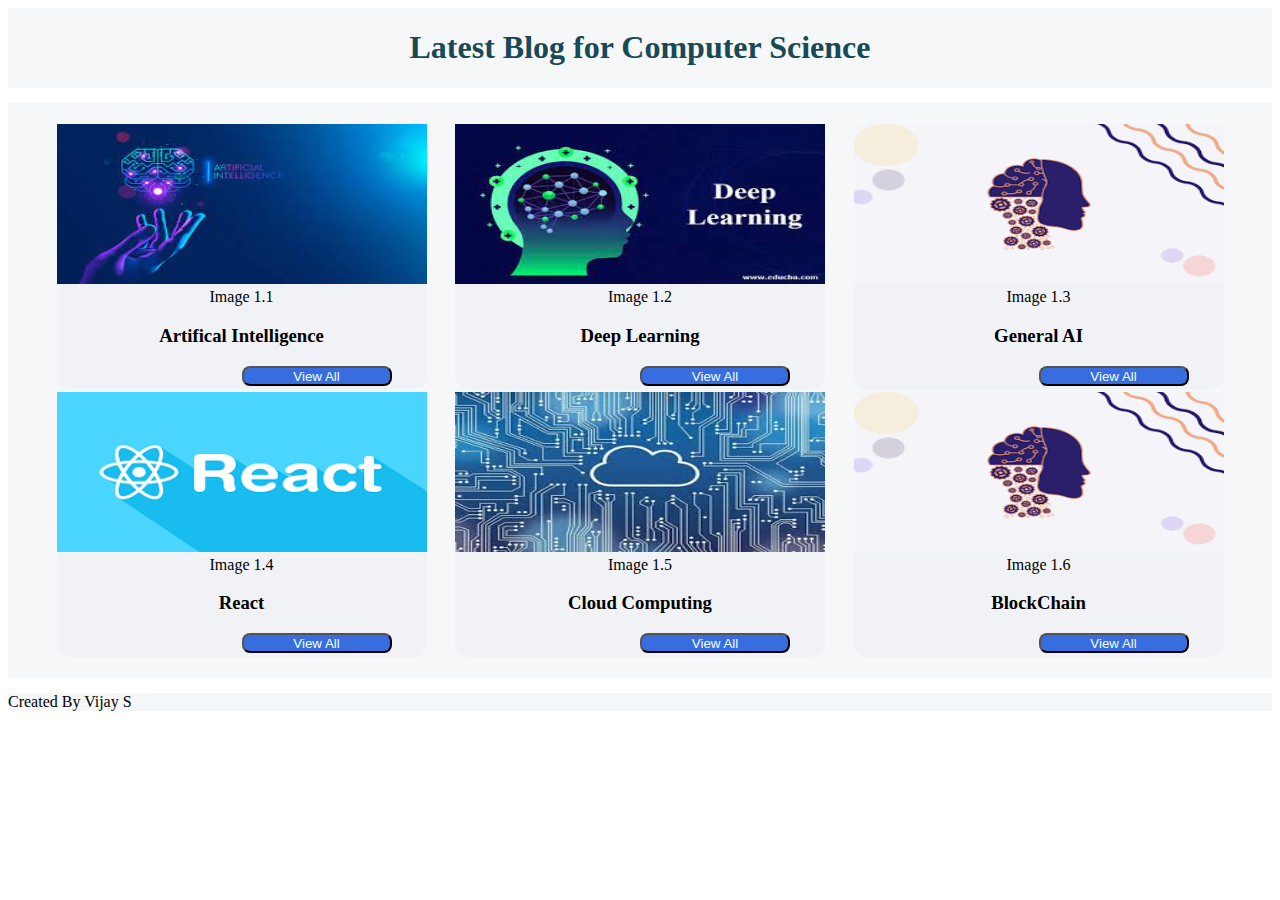
<file: index.html>
<!DOCTYPE html>
<html>
  <head>
    <title>home page</title>
    <link rel="stylesheet" href="./css/main.css" />
  </head>
  <body>
    <div class="container">
      <div class="header box">
        <h1>Latest Blog for Computer Science</h1>
      </div>
      <div class="content box">
        <div class="contextbox">
          <div class="image-container">
            <img src="./static/images/artifical.jpg" alt="artifical" />
            <figcaption>Image 1.1</figcaption>
          </div>
          <h3>Artifical Intelligence</h3>
          <div class="linktoblog">
            <button onclick="window.location.href='./blog1.html'">
              View All
            </button>
          </div>
        </div>
        <div class="contextbox">
          <div class="image-container">
            <img src="./static/images/download.jpg" alt="deeplearning" />
            <figcaption>Image 1.2</figcaption>
          </div>
          <h3>Deep Learning</h3>
          <div class="linktoblog">
            <button onclick="window.location.href='./blog2.html'">
              View All
            </button>
          </div>
        </div>
        <div class="contextbox">
          <div class="image-container">
            <img src="./static/images/general.png" alt="generalai" />
            <figcaption>Image 1.3</figcaption>
          </div>
          <h3>General AI</h3>
          <div class="linktoblog">
            <button onclick="window.location.href='./blog3.html'">
              View All
            </button>
          </div>
        </div>

        <div class="contextbox">
          <div class="image-container">
            <img src="./static/images/react.png" alt="react" />
            <figcaption>Image 1.4</figcaption>
          </div>
          <h3>React</h3>
          <div class="linktoblog">
            <button onclick="window.location.href='./blog.html'">
              View All
            </button>
          </div>
        </div>
        <div class="contextbox">
          <div class="image-container">
            <img src="./static/images/cloud.jpg" alt="cloudcomputing" />
            <figcaption>Image 1.5</figcaption>
          </div>
          <h3>Cloud Computing</h3>
          <div class="linktoblog">
            <button onclick="window.location.href='./blog5.html'">
              View All
            </button>
          </div>
        </div>

        <div class="contextbox">
          <div class="image-container">
            <img src="./static/images/general.png" alt="BlockChain" />
            <figcaption>Image 1.6</figcaption>
          </div>
          <h3>BlockChain</h3>
          <div class="linktoblog">
            <button onclick="window.location.href='./blog4.html'">
              View All
            </button>
          </div>
        </div>
      </div>
      <div class="footer box">Created By Vijay S</div>
    </div>
  </body>
</html>
</file>
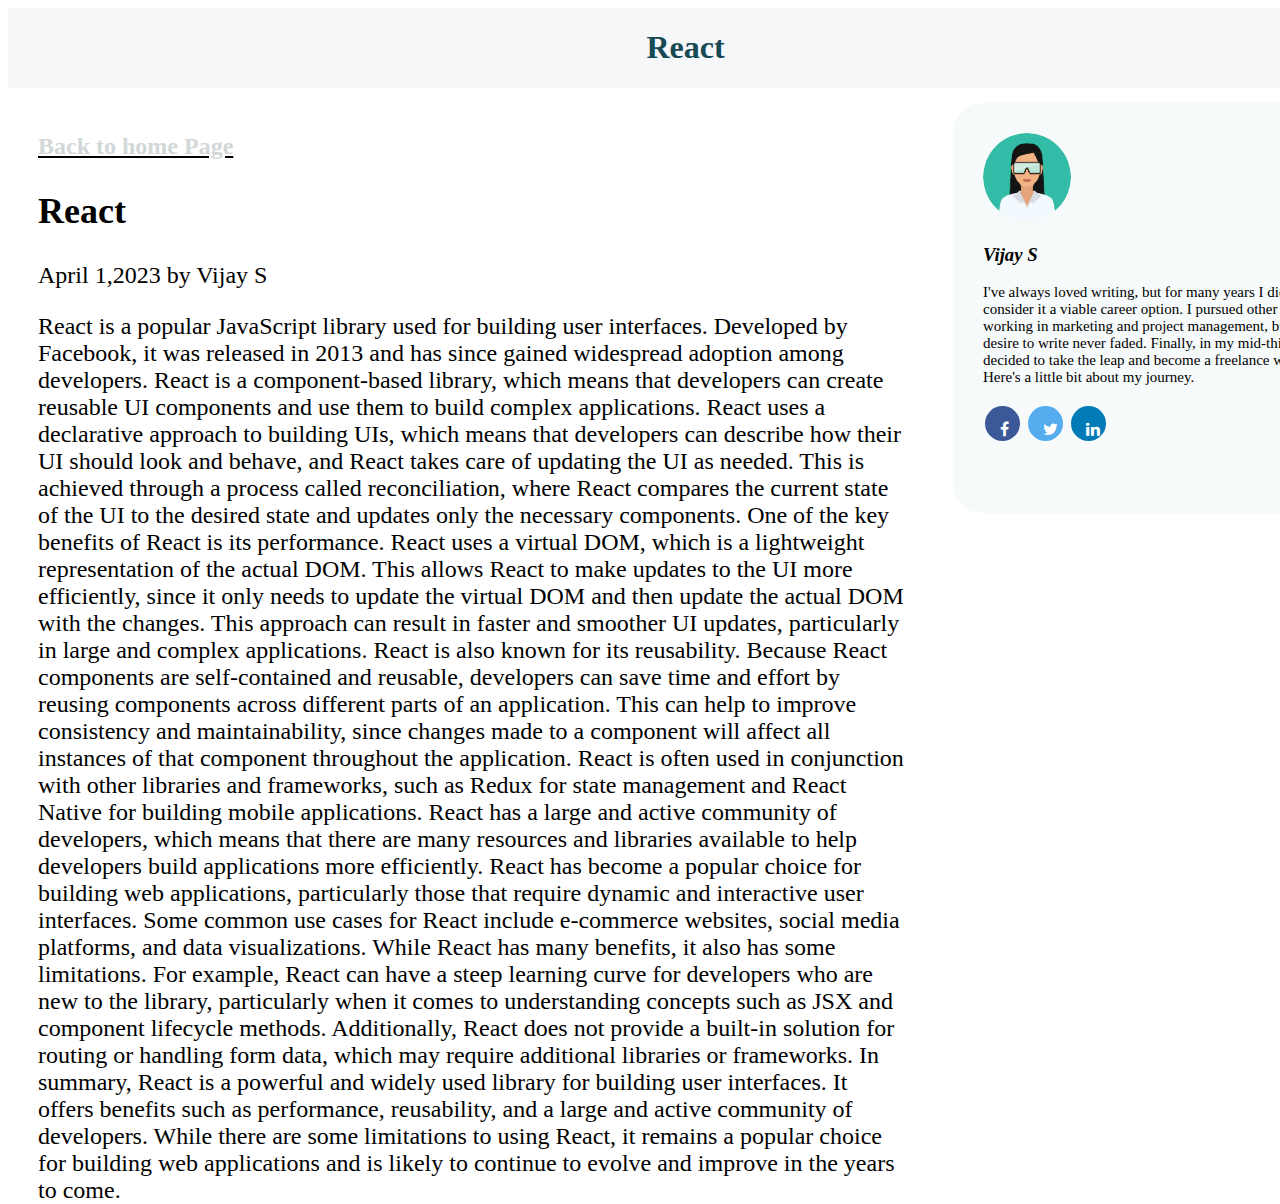
<file: blog.html>
<!DOCTYPE html>
<html>
  <head>
    <meta name="viewport" content="width=device-width, initial-scale=1" />
    <link
      rel="stylesheet"
      href="https://cdnjs.cloudflare.com/ajax/libs/font-awesome/4.7.0/css/font-awesome.min.css"
    />
    <title>blog page</title>
    <link rel="stylesheet" href="./css/main.css" />
  </head>
  <body>
    <div class="blogcontainer">
      <div class="header box">
        <h1 width:50px>React</h1>
      </div>
      <div class="authorcontent">
        <u><strong><a href="./index.html">Back to home Page</a></strong></u> 
        <h2>React</h2>
        <p font-family:roman>April 1,2023 by Vijay S</p>
        <p class="contentinmain">
          React is a popular JavaScript library used for building user
          interfaces. Developed by Facebook, it was released in 2013 and has
          since gained widespread adoption among developers. React is a
          component-based library, which means that developers can create
          reusable UI components and use them to build complex applications.
          React uses a declarative approach to building UIs, which means that
          developers can describe how their UI should look and behave, and React
          takes care of updating the UI as needed. This is achieved through a
          process called reconciliation, where React compares the current state
          of the UI to the desired state and updates only the necessary
          components. One of the key benefits of React is its performance. React
          uses a virtual DOM, which is a lightweight representation of the
          actual DOM. This allows React to make updates to the UI more
          efficiently, since it only needs to update the virtual DOM and then
          update the actual DOM with the changes. This approach can result in
          faster and smoother UI updates, particularly in large and complex
          applications. React is also known for its reusability. Because React
          components are self-contained and reusable, developers can save time
          and effort by reusing components across different parts of an
          application. This can help to improve consistency and maintainability,
          since changes made to a component will affect all instances of that
          component throughout the application. React is often used in
          conjunction with other libraries and frameworks, such as Redux for
          state management and React Native for building mobile applications.
          React has a large and active community of developers, which means that
          there are many resources and libraries available to help developers
          build applications more efficiently. React has become a popular choice
          for building web applications, particularly those that require dynamic
          and interactive user interfaces. Some common use cases for React
          include e-commerce websites, social media platforms, and data
          visualizations. While React has many benefits, it also has some
          limitations. For example, React can have a steep learning curve for
          developers who are new to the library, particularly when it comes to
          understanding concepts such as JSX and component lifecycle methods.
          Additionally, React does not provide a built-in solution for routing
          or handling form data, which may require additional libraries or
          frameworks. In summary, React is a powerful and widely used library
          for building user interfaces. It offers benefits such as performance,
          reusability, and a large and active community of developers. While
          there are some limitations to using React, it remains a popular choice
          for building web applications and is likely to continue to evolve and
          improve in the years to come.
        </p>
      </div>
      <div class="authorinfo">
        <div class="author">
          <img src="static/images/image2.jpg"/>
          <br />
          <h3><em>Vijay S</em></h3>
          <p class="userinfo">
            I've always loved writing, but for many years I didn't consider it a
            viable career option. I pursued other paths, working in marketing
            and project management, but the desire to write never faded.
            Finally, in my mid-thirties, I decided to take the leap and become a
            freelance writer. Here's a little bit about my journey.
          </p>
          <a href="#" class="fa fa-facebook"></a>
          <a href="#" class="fa fa-twitter"></a>
          <a href="#" class="fa fa-linkedin"></a>
        </div>
      </div>
    </div>
  </body>
</html>
</file>
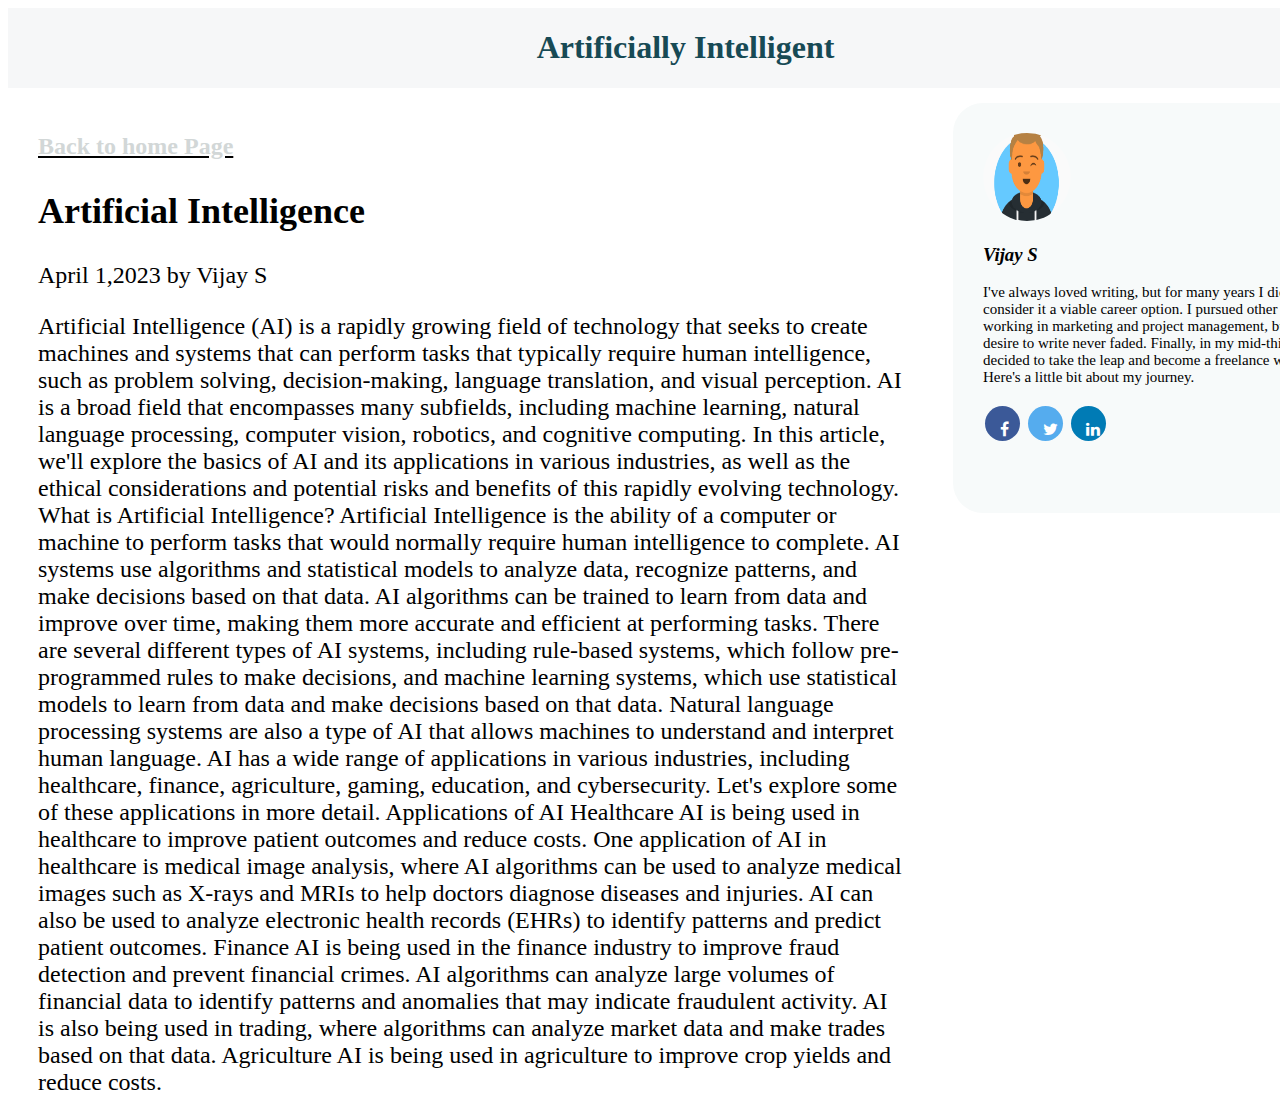
<file: blog1.html>
<!DOCTYPE html>
<html>
  <head>
    <meta name="viewport" content="width=device-width, initial-scale=1" />
    <link
      rel="stylesheet"
      href="https://cdnjs.cloudflare.com/ajax/libs/font-awesome/4.7.0/css/font-awesome.min.css"
    />
    <title>blog page</title>
    <link rel="stylesheet" href="./css/main.css" />
  </head>
  <body>
    <div class="blogcontainer">
      <div class="header box">
        <h1 width:50px>Artificially Intelligent</h1>
      </div>
      <div class="authorcontent">
        <u><strong><a href="./index.html">Back to home Page</a></strong></u> 
        <h2>Artificial Intelligence</h2>
        <p font-family:roman>April 1,2023 by Vijay S</p>
        <p class="contentinmain">
          Artificial Intelligence (AI) is a rapidly growing field of technology
          that seeks to create machines and systems that can perform tasks that
          typically require human intelligence, such as problem solving,
          decision-making, language translation, and visual perception. AI is a
          broad field that encompasses many subfields, including machine
          learning, natural language processing, computer vision, robotics, and
          cognitive computing. In this article, we'll explore the basics of AI
          and its applications in various industries, as well as the ethical
          considerations and potential risks and benefits of this rapidly
          evolving technology. What is Artificial Intelligence? Artificial
          Intelligence is the ability of a computer or machine to perform tasks
          that would normally require human intelligence to complete. AI systems
          use algorithms and statistical models to analyze data, recognize
          patterns, and make decisions based on that data. AI algorithms can be
          trained to learn from data and improve over time, making them more
          accurate and efficient at performing tasks. There are several
          different types of AI systems, including rule-based systems, which
          follow pre-programmed rules to make decisions, and machine learning
          systems, which use statistical models to learn from data and make
          decisions based on that data. Natural language processing systems are
          also a type of AI that allows machines to understand and interpret
          human language. AI has a wide range of applications in various
          industries, including healthcare, finance, agriculture, gaming,
          education, and cybersecurity. Let's explore some of these applications
          in more detail. Applications of AI Healthcare AI is being used in
          healthcare to improve patient outcomes and reduce costs. One
          application of AI in healthcare is medical image analysis, where AI
          algorithms can be used to analyze medical images such as X-rays and
          MRIs to help doctors diagnose diseases and injuries. AI can also be
          used to analyze electronic health records (EHRs) to identify patterns
          and predict patient outcomes. Finance AI is being used in the finance
          industry to improve fraud detection and prevent financial crimes. AI
          algorithms can analyze large volumes of financial data to identify
          patterns and anomalies that may indicate fraudulent activity. AI is
          also being used in trading, where algorithms can analyze market data
          and make trades based on that data. Agriculture AI is being used in
          agriculture to improve crop yields and reduce costs.
        </p>
      </div>
      <div class="authorinfo">
        <div class="author">
          <img src="static/images/image1.png"/>
          <br />
          <h3><em>Vijay S</em></h3>
          <p class="userinfo">
            I've always loved writing, but for many years I didn't consider it a
            viable career option. I pursued other paths, working in marketing
            and project management, but the desire to write never faded.
            Finally, in my mid-thirties, I decided to take the leap and become a
            freelance writer. Here's a little bit about my journey.
          </p>
          <a href="#" class="fa fa-facebook"></a>
          <a href="#" class="fa fa-twitter"></a>
          <a href="#" class="fa fa-linkedin"></a>
        </div>
      </div>
    </div>
  </body>
</html>
</file>
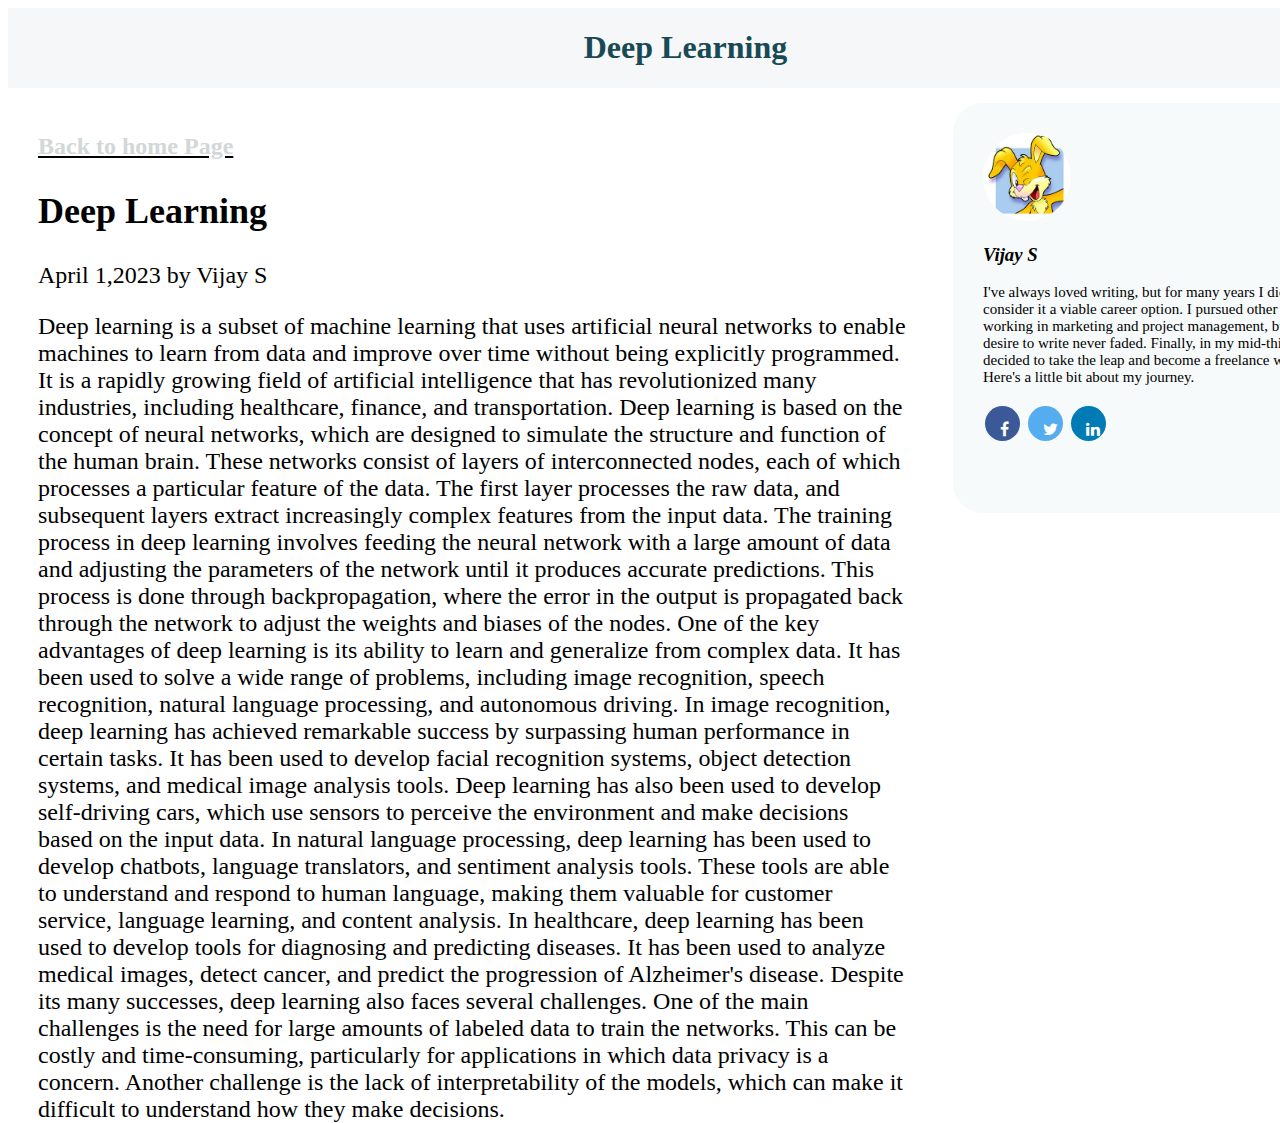
<file: blog2.html>
<!DOCTYPE html>
<html>
  <head>
    <meta name="viewport" content="width=device-width, initial-scale=1" />
    <link
      rel="stylesheet"
      href="https://cdnjs.cloudflare.com/ajax/libs/font-awesome/4.7.0/css/font-awesome.min.css"
    />
    <title>blog page</title>
    <link rel="stylesheet" href="./css/main.css" />
  </head>
  <body>
    <div class="blogcontainer">
      <div class="header box">
        <h1 width:50px>Deep Learning</h1>
      </div>
      <div class="authorcontent">
        <u><strong><a href="./index.html">Back to home Page</a></strong></u> 
        <h2>Deep Learning</h2>
        <p font-family:roman>April 1,2023 by Vijay S</p>
        <p class="contentinmain">
          Deep learning is a subset of machine learning that uses artificial
          neural networks to enable machines to learn from data and improve over
          time without being explicitly programmed. It is a rapidly growing
          field of artificial intelligence that has revolutionized many
          industries, including healthcare, finance, and transportation. Deep
          learning is based on the concept of neural networks, which are
          designed to simulate the structure and function of the human brain.
          These networks consist of layers of interconnected nodes, each of
          which processes a particular feature of the data. The first layer
          processes the raw data, and subsequent layers extract increasingly
          complex features from the input data. The training process in deep
          learning involves feeding the neural network with a large amount of
          data and adjusting the parameters of the network until it produces
          accurate predictions. This process is done through backpropagation,
          where the error in the output is propagated back through the network
          to adjust the weights and biases of the nodes. One of the key
          advantages of deep learning is its ability to learn and generalize
          from complex data. It has been used to solve a wide range of problems,
          including image recognition, speech recognition, natural language
          processing, and autonomous driving. In image recognition, deep
          learning has achieved remarkable success by surpassing human
          performance in certain tasks. It has been used to develop facial
          recognition systems, object detection systems, and medical image
          analysis tools. Deep learning has also been used to develop
          self-driving cars, which use sensors to perceive the environment and
          make decisions based on the input data. In natural language
          processing, deep learning has been used to develop chatbots, language
          translators, and sentiment analysis tools. These tools are able to
          understand and respond to human language, making them valuable for
          customer service, language learning, and content analysis. In
          healthcare, deep learning has been used to develop tools for
          diagnosing and predicting diseases. It has been used to analyze
          medical images, detect cancer, and predict the progression of
          Alzheimer's disease. Despite its many successes, deep learning also
          faces several challenges. One of the main challenges is the need for
          large amounts of labeled data to train the networks. This can be
          costly and time-consuming, particularly for applications in which data
          privacy is a concern. Another challenge is the lack of
          interpretability of the models, which can make it difficult to
          understand how they make decisions.
        </p>
      </div>
      <div class="authorinfo">
        <div class="author">
          <img src="static/images/image3.jpg" />

          <br />
          <h3><em>Vijay S</em></h3>
          <p class="userinfo">
            I've always loved writing, but for many years I didn't consider it a
            viable career option. I pursued other paths, working in marketing
            and project management, but the desire to write never faded.
            Finally, in my mid-thirties, I decided to take the leap and become a
            freelance writer. Here's a little bit about my journey.
          </p>
          <a href="#" class="fa fa-facebook"></a>
          <a href="#" class="fa fa-twitter"></a>
          <a href="#" class="fa fa-linkedin"></a>
        </div>
      </div>
    </div>
  </body>
</html>
</file>
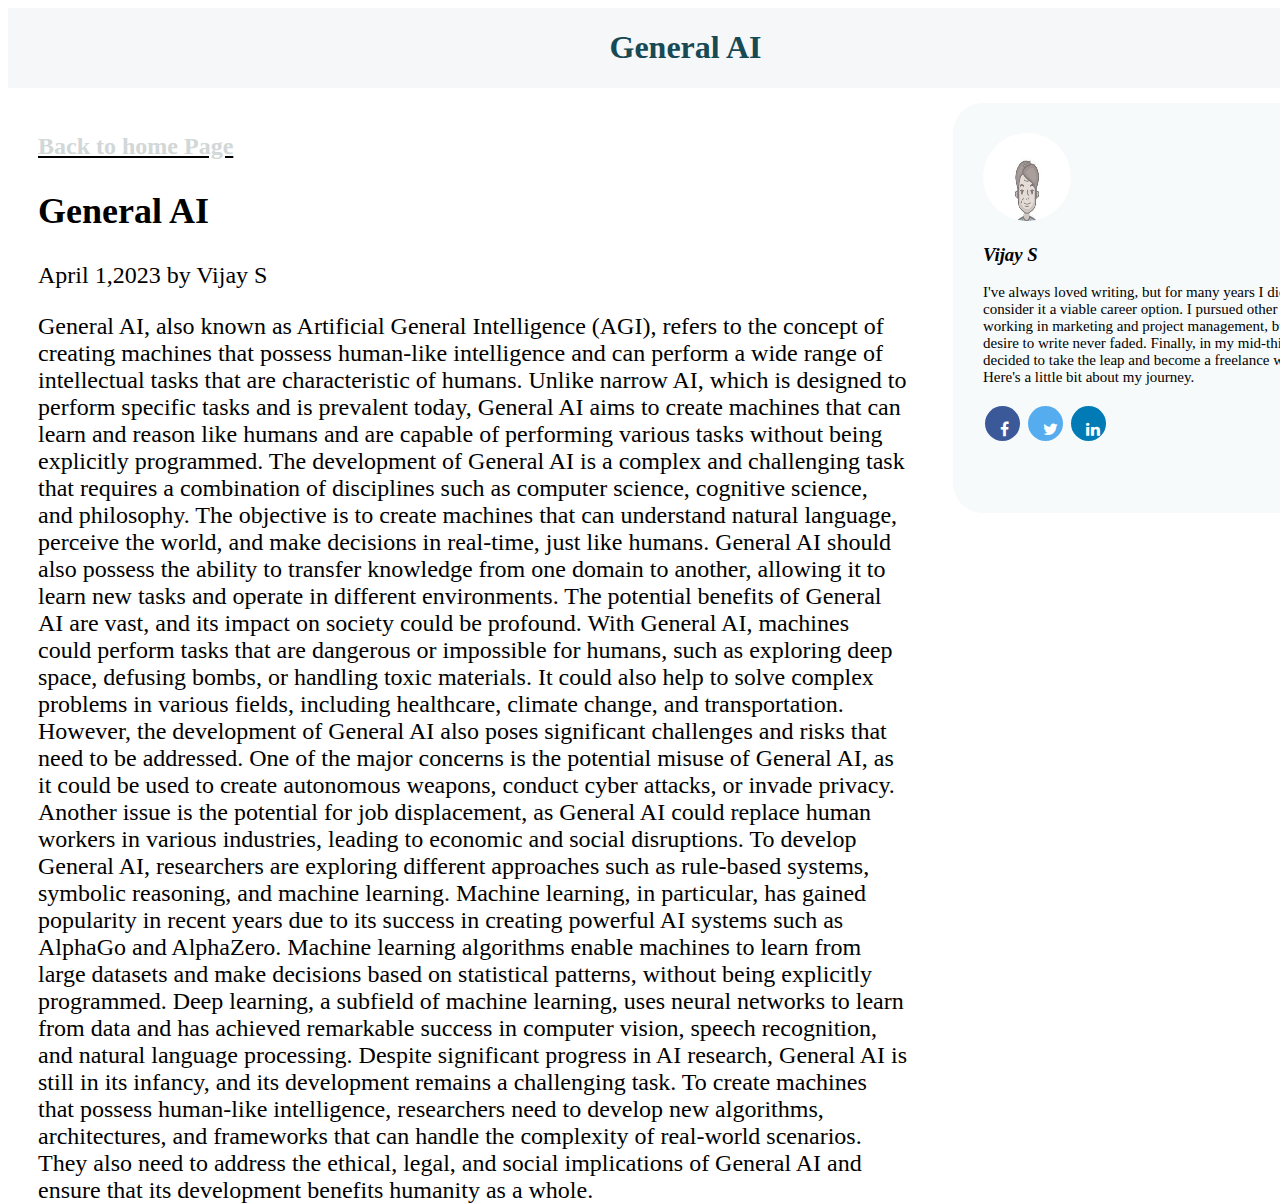
<file: blog3.html>
<!DOCTYPE html>
<html>
  <head>
    <meta name="viewport" content="width=device-width, initial-scale=1" />
    <link
      rel="stylesheet"
      href="https://cdnjs.cloudflare.com/ajax/libs/font-awesome/4.7.0/css/font-awesome.min.css"
    />
    <title>blog page</title>
    <link rel="stylesheet" href="./css/main.css" />
  </head>
  <body>
    <div class="blogcontainer">
      <div class="header box">
        <h1 width:50px>General AI</h1>
      </div>
      <div class="authorcontent">
        <u><strong><a href="./index.html">Back to home Page</a></strong></u> 
        <h2>General AI</h2>
        <p font-family:roman>April 1,2023 by Vijay S</p>
        <p class="contentinmain">
          General AI, also known as Artificial General Intelligence (AGI),
          refers to the concept of creating machines that possess human-like
          intelligence and can perform a wide range of intellectual tasks that
          are characteristic of humans. Unlike narrow AI, which is designed to
          perform specific tasks and is prevalent today, General AI aims to
          create machines that can learn and reason like humans and are capable
          of performing various tasks without being explicitly programmed. The
          development of General AI is a complex and challenging task that
          requires a combination of disciplines such as computer science,
          cognitive science, and philosophy. The objective is to create machines
          that can understand natural language, perceive the world, and make
          decisions in real-time, just like humans. General AI should also
          possess the ability to transfer knowledge from one domain to another,
          allowing it to learn new tasks and operate in different environments.
          The potential benefits of General AI are vast, and its impact on
          society could be profound. With General AI, machines could perform
          tasks that are dangerous or impossible for humans, such as exploring
          deep space, defusing bombs, or handling toxic materials. It could also
          help to solve complex problems in various fields, including
          healthcare, climate change, and transportation. However, the
          development of General AI also poses significant challenges and risks
          that need to be addressed. One of the major concerns is the potential
          misuse of General AI, as it could be used to create autonomous
          weapons, conduct cyber attacks, or invade privacy. Another issue is
          the potential for job displacement, as General AI could replace human
          workers in various industries, leading to economic and social
          disruptions. To develop General AI, researchers are exploring
          different approaches such as rule-based systems, symbolic reasoning,
          and machine learning. Machine learning, in particular, has gained
          popularity in recent years due to its success in creating powerful AI
          systems such as AlphaGo and AlphaZero. Machine learning algorithms
          enable machines to learn from large datasets and make decisions based
          on statistical patterns, without being explicitly programmed. Deep
          learning, a subfield of machine learning, uses neural networks to
          learn from data and has achieved remarkable success in computer
          vision, speech recognition, and natural language processing. Despite
          significant progress in AI research, General AI is still in its
          infancy, and its development remains a challenging task. To create
          machines that possess human-like intelligence, researchers need to
          develop new algorithms, architectures, and frameworks that can handle
          the complexity of real-world scenarios. They also need to address the
          ethical, legal, and social implications of General AI and ensure that
          its development benefits humanity as a whole.
        </p>
      </div>
      <div class="authorinfo">
        <div class="author">
          <img src="static/images/image4.jpg" />
          <br />
          <h3><em>Vijay S</em></h3>
          <p class="userinfo">
            I've always loved writing, but for many years I didn't consider it a
            viable career option. I pursued other paths, working in marketing
            and project management, but the desire to write never faded.
            Finally, in my mid-thirties, I decided to take the leap and become a
            freelance writer. Here's a little bit about my journey.
          </p>
          <a href="#" class="fa fa-facebook"></a>
          <a href="#" class="fa fa-twitter"></a>
          <a href="#" class="fa fa-linkedin"></a>
        </div>
      </div>
    </div>
  </body>
</html>
</file>
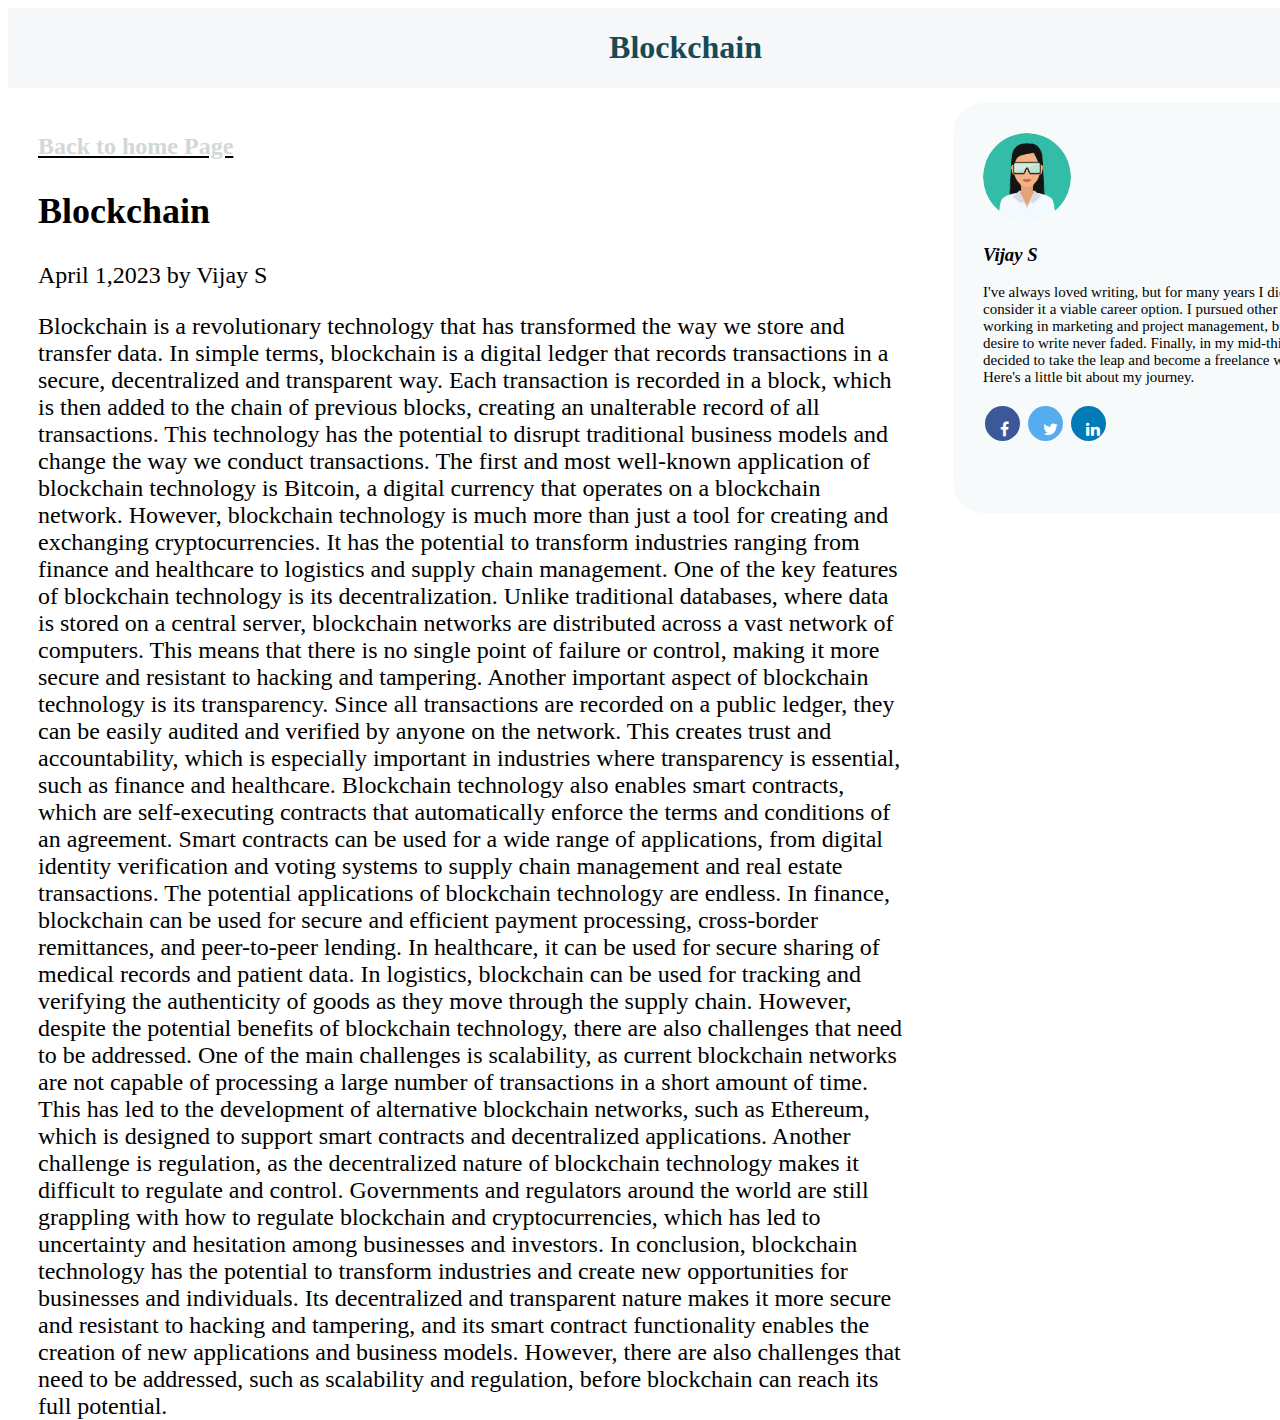
<file: blog4.html>
<!DOCTYPE html>
<html>
  <head>
    <meta name="viewport" content="width=device-width, initial-scale=1" />
    <link
      rel="stylesheet"
      href="https://cdnjs.cloudflare.com/ajax/libs/font-awesome/4.7.0/css/font-awesome.min.css"
    />
    <title>blog page</title>
    <link rel="stylesheet" href="./css/main.css" />
  </head>
  <body>
    <div class="blogcontainer">
      <div class="header box">
        <h1 width:50px>Blockchain</h1>
      </div>
      <div class="authorcontent">
        <u><strong><a href="./index.html">Back to home Page</a></strong></u> 
        <h2>Blockchain</h2>
        <p font-family:roman>April 1,2023 by Vijay S</p>
        <p class="contentinmain">
          Blockchain is a revolutionary technology that has transformed the way
          we store and transfer data. In simple terms, blockchain is a digital
          ledger that records transactions in a secure, decentralized and
          transparent way. Each transaction is recorded in a block, which is
          then added to the chain of previous blocks, creating an unalterable
          record of all transactions. This technology has the potential to
          disrupt traditional business models and change the way we conduct
          transactions. The first and most well-known application of blockchain
          technology is Bitcoin, a digital currency that operates on a
          blockchain network. However, blockchain technology is much more than
          just a tool for creating and exchanging cryptocurrencies. It has the
          potential to transform industries ranging from finance and healthcare
          to logistics and supply chain management. One of the key features of
          blockchain technology is its decentralization. Unlike traditional
          databases, where data is stored on a central server, blockchain
          networks are distributed across a vast network of computers. This
          means that there is no single point of failure or control, making it
          more secure and resistant to hacking and tampering. Another important
          aspect of blockchain technology is its transparency. Since all
          transactions are recorded on a public ledger, they can be easily
          audited and verified by anyone on the network. This creates trust and
          accountability, which is especially important in industries where
          transparency is essential, such as finance and healthcare. Blockchain
          technology also enables smart contracts, which are self-executing
          contracts that automatically enforce the terms and conditions of an
          agreement. Smart contracts can be used for a wide range of
          applications, from digital identity verification and voting systems to
          supply chain management and real estate transactions. The potential
          applications of blockchain technology are endless. In finance,
          blockchain can be used for secure and efficient payment processing,
          cross-border remittances, and peer-to-peer lending. In healthcare, it
          can be used for secure sharing of medical records and patient data. In
          logistics, blockchain can be used for tracking and verifying the
          authenticity of goods as they move through the supply chain. However,
          despite the potential benefits of blockchain technology, there are
          also challenges that need to be addressed. One of the main challenges
          is scalability, as current blockchain networks are not capable of
          processing a large number of transactions in a short amount of time.
          This has led to the development of alternative blockchain networks,
          such as Ethereum, which is designed to support smart contracts and
          decentralized applications. Another challenge is regulation, as the
          decentralized nature of blockchain technology makes it difficult to
          regulate and control. Governments and regulators around the world are
          still grappling with how to regulate blockchain and cryptocurrencies,
          which has led to uncertainty and hesitation among businesses and
          investors. In conclusion, blockchain technology has the potential to
          transform industries and create new opportunities for businesses and
          individuals. Its decentralized and transparent nature makes it more
          secure and resistant to hacking and tampering, and its smart contract
          functionality enables the creation of new applications and business
          models. However, there are also challenges that need to be addressed,
          such as scalability and regulation, before blockchain can reach its
          full potential.
        </p>
      </div>
      <div class="authorinfo">
        <div class="author">
          <img src="static/images/image2.jpg" />
          <br />
          <h3><em>Vijay S</em></h3>
          <p class="userinfo">
            I've always loved writing, but for many years I didn't consider it a
            viable career option. I pursued other paths, working in marketing
            and project management, but the desire to write never faded.
            Finally, in my mid-thirties, I decided to take the leap and become a
            freelance writer. Here's a little bit about my journey.
          </p>
          <a href="#" class="fa fa-facebook"></a>
          <a href="#" class="fa fa-twitter"></a>
          <a href="#" class="fa fa-linkedin"></a>
        </div>
      </div>
    </div>
  </body>
</html>
</file>
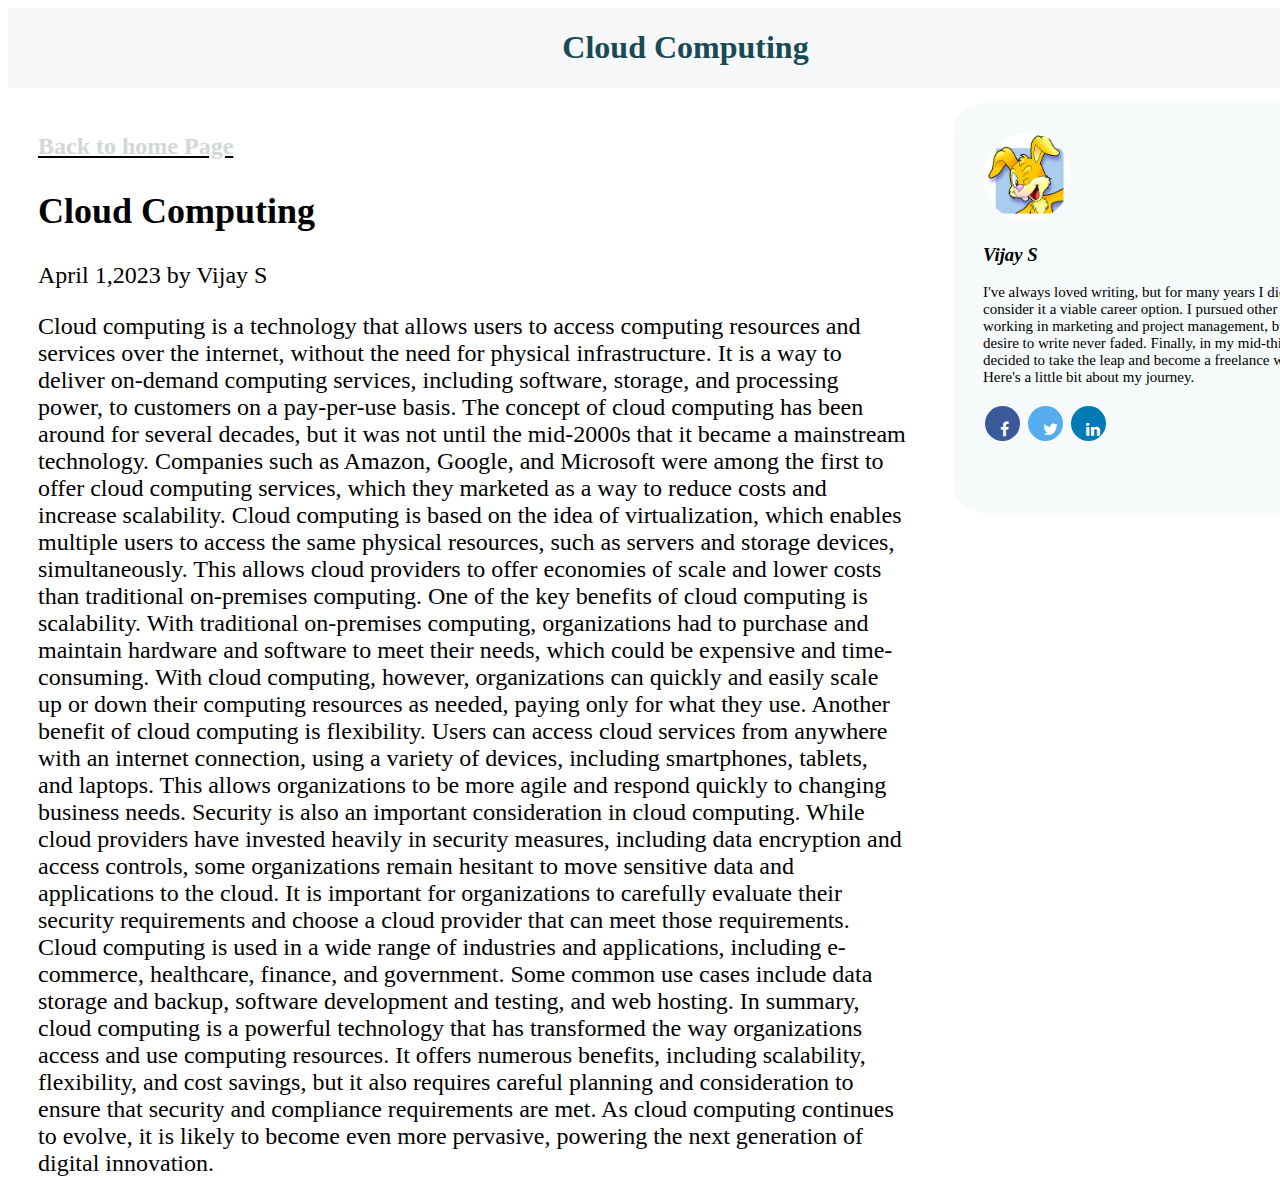
<file: blog5.html>
<!DOCTYPE html>
<html>
  <head>
    <meta name="viewport" content="width=device-width, initial-scale=1" />
    <link
      rel="stylesheet"
      href="https://cdnjs.cloudflare.com/ajax/libs/font-awesome/4.7.0/css/font-awesome.min.css"
    />
    <title>blog page</title>
    <link rel="stylesheet" href="./css/main.css" />
  </head>
  <body>
    <div class="blogcontainer">
      <div class="header box">
        <h1 width:50px>Cloud Computing</h1>
      </div>
      <div class="authorcontent">
        <u><strong><a href="./index.html">Back to home Page</a></strong></u> 
        <h2>Cloud Computing</h2>
        <p font-family:roman>April 1,2023 by Vijay S</p>
        <p class="contentinmain">
          Cloud computing is a technology that allows users to access computing
          resources and services over the internet, without the need for
          physical infrastructure. It is a way to deliver on-demand computing
          services, including software, storage, and processing power, to
          customers on a pay-per-use basis. The concept of cloud computing has
          been around for several decades, but it was not until the mid-2000s
          that it became a mainstream technology. Companies such as Amazon,
          Google, and Microsoft were among the first to offer cloud computing
          services, which they marketed as a way to reduce costs and increase
          scalability. Cloud computing is based on the idea of virtualization,
          which enables multiple users to access the same physical resources,
          such as servers and storage devices, simultaneously. This allows cloud
          providers to offer economies of scale and lower costs than traditional
          on-premises computing. One of the key benefits of cloud computing is
          scalability. With traditional on-premises computing, organizations had
          to purchase and maintain hardware and software to meet their needs,
          which could be expensive and time-consuming. With cloud computing,
          however, organizations can quickly and easily scale up or down their
          computing resources as needed, paying only for what they use. Another
          benefit of cloud computing is flexibility. Users can access cloud
          services from anywhere with an internet connection, using a variety of
          devices, including smartphones, tablets, and laptops. This allows
          organizations to be more agile and respond quickly to changing
          business needs. Security is also an important consideration in cloud
          computing. While cloud providers have invested heavily in security
          measures, including data encryption and access controls, some
          organizations remain hesitant to move sensitive data and applications
          to the cloud. It is important for organizations to carefully evaluate
          their security requirements and choose a cloud provider that can meet
          those requirements. Cloud computing is used in a wide range of
          industries and applications, including e-commerce, healthcare,
          finance, and government. Some common use cases include data storage
          and backup, software development and testing, and web hosting. In
          summary, cloud computing is a powerful technology that has transformed
          the way organizations access and use computing resources. It offers
          numerous benefits, including scalability, flexibility, and cost
          savings, but it also requires careful planning and consideration to
          ensure that security and compliance requirements are met. As cloud
          computing continues to evolve, it is likely to become even more
          pervasive, powering the next generation of digital innovation.
        </p>
      </div>
      <div class="authorinfo">
        <div class="author">
          <img src="static/images/image3.jpg" />
          <br />
          <h3><em>Vijay S</em></h3>
          <p class="userinfo">
            I've always loved writing, but for many years I didn't consider it a
            viable career option. I pursued other paths, working in marketing
            and project management, but the desire to write never faded.
            Finally, in my mid-thirties, I decided to take the leap and become a
            freelance writer. Here's a little bit about my journey.
          </p>
          <a href="#" class="fa fa-facebook"></a>
          <a href="#" class="fa fa-twitter"></a>
          <a href="#" class="fa fa-linkedin"></a>
        </div>
      </div>
    </div>
  </body>
</html>
</file>
<file: css/main.css>
@import "./blog.css";
@import "./index.css";
@import "./indexmob.css"
</file>
